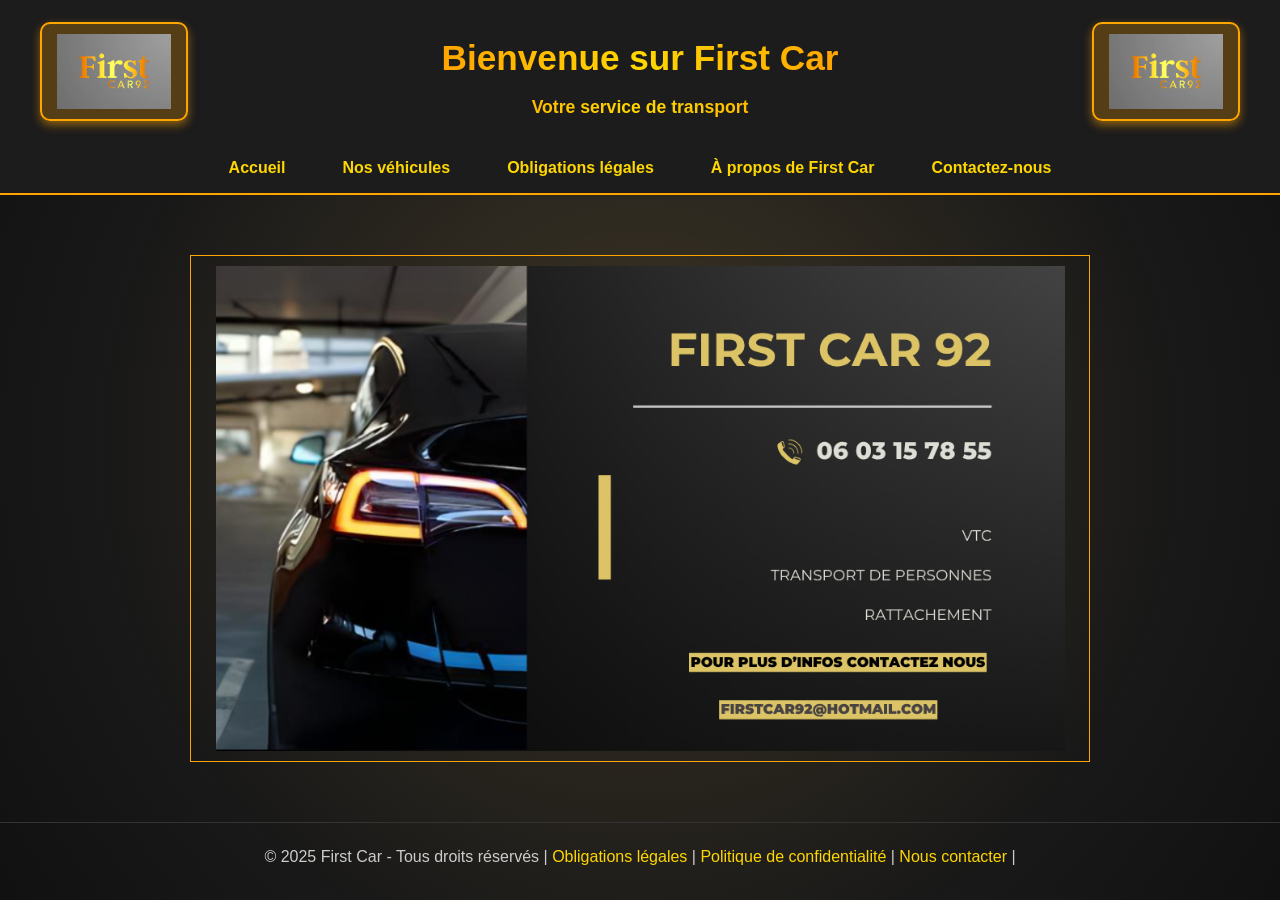
<file: index.html>
<!DOCTYPE html>
<html lang="fr">
  <head>
    <meta charset="UTF-8" />
    <meta name="viewport" content="width=device-width, initial-scale=1" />
    <title>First Car</title>
    <link rel="stylesheet" href="accueil.css" />
  </head>

  <body>
    <header>
      <div class="logo-container">
        <a href="index.html"
          ><img
            src="logo_first_car.png"
            alt="Logo First Car"
            class="logo"
        /></a>

        <div class="titles">
          <h1>Bienvenue sur First Car</h1>
          <h2>Votre service de transport</h2>
        </div>

        <a href="index.html"
          ><img
            src="logo_first_car.png"
            alt="Logo First Car"
            class="logo"
        /></a>
      </div>

      <nav>
        <ul>
          <li><a href="index.html">Accueil</a></li>
          <li>
            <a href="nos_vehicules.html">Nos véhicules</a>
          </li>
          <li>
            <a href="obligations_legales.html"
              >Obligations légales</a
            >
          </li>
          <li><a href="a_propos.html">À propos de First Car</a></li>
          <li><a href="contact.html">Contactez-nous</a></li>
        </ul>
      </nav>
    </header>

    <div class="background-image"></div>

    <footer>
      &copy; 2025 First Car - Tous droits réservés |
      <a
        href="obligations_legales.html"
        style="color: #ffd700; text-decoration: none"
        >Obligations légales</a
      >
      |
      <a
        href="confidentialite.html"
        style="color: #ffd700; text-decoration: none"
        >Politique de confidentialité</a
      >
      |
      <a
        href="contact.html"
        style="color: #ffd700; text-decoration: none"
        >Nous contacter</a
      >
      |
    </footer>
  </body>
</html>
</file>
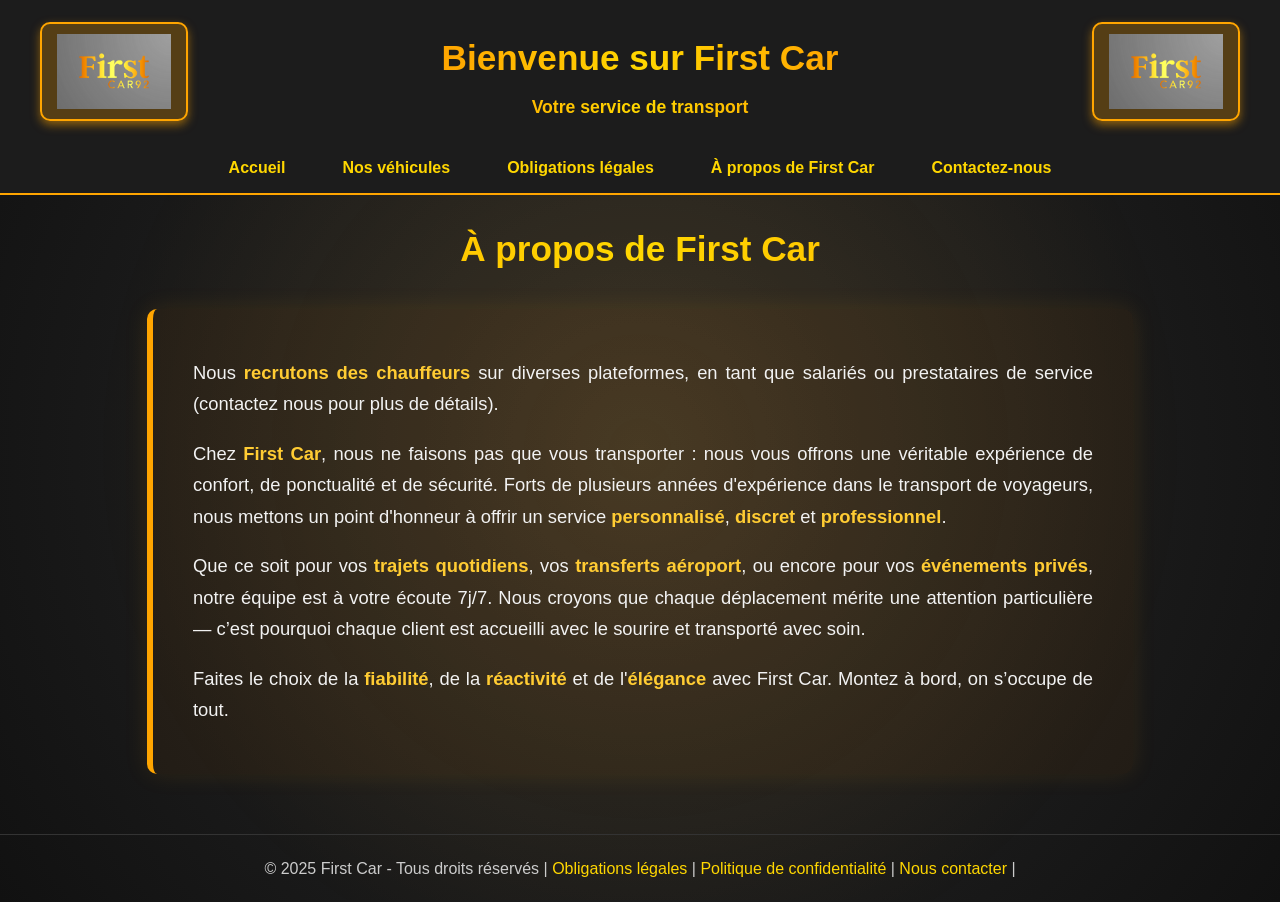
<file: a_propos.html>
<!DOCTYPE html>
<html lang="fr">
  <head>
    <meta charset="UTF-8" />
    <meta name="viewport" content="width=device-width, initial-scale=1" />
    <title>First Car - À propos</title>
    <link rel="stylesheet" href="a_propos.css" />
  </head>
  <body>
    <header>
      <div class="logo-container">
        <a href="index.html"
          ><img
            src="logo_first_car.png"
            alt="Logo First Car"
            class="logo"
        /></a>

        <div class="titles">
          <h1>Bienvenue sur First Car</h1>
          <h2>Votre service de transport</h2>
        </div>

        <a href="index.html"
          ><img
            src="logo_first_car.png"
            alt="Logo First Car"
            class="logo"
        /></a>
      </div>

      <nav>
        <ul>
          <li><a href="index.html">Accueil</a></li>
          <li>
            <a href="nos_vehicules.html">Nos véhicules</a>
          </li>
          <li>
            <a href="obligations_legales.html"
              >Obligations légales</a
            >
          </li>
          <li><a href="a_propos.html">À propos de First Car</a></li>
          <li><a href="contact.html">Contactez-nous</a></li>
        </ul>
      </nav>
    </header>

    <main>
      <h1>À propos de First Car</h1>

      <div class="apropos-text">
        <p>
          Nous <strong>recrutons des chauffeurs</strong> sur diverses
          plateformes, en tant que salariés ou prestataires de service
          (contactez nous pour plus de détails).
        </p>
        <p>
          Chez <strong>First Car</strong>, nous ne faisons pas que vous
          transporter : nous vous offrons une véritable expérience de confort,
          de ponctualité et de sécurité. Forts de plusieurs années d'expérience
          dans le transport de voyageurs, nous mettons un point d'honneur à
          offrir un service <strong>personnalisé</strong>,
          <strong>discret</strong> et <strong>professionnel</strong>.
        </p>
        <p>
          Que ce soit pour vos <strong>trajets quotidiens</strong>, vos
          <strong>transferts aéroport</strong>, ou encore pour vos
          <strong>événements privés</strong>, notre équipe est à votre écoute
          7j/7. Nous croyons que chaque déplacement mérite une attention
          particulière — c’est pourquoi chaque client est accueilli avec le
          sourire et transporté avec soin.
        </p>
        <p>
          Faites le choix de la <strong>fiabilité</strong>, de la
          <strong>réactivité</strong> et de l'<strong>élégance</strong> avec
          First Car. Montez à bord, on s’occupe de tout.
        </p>
      </div>
    </main>

    <footer>
      &copy; 2025 First Car - Tous droits réservés |
      <a
        href="obligations_legales.html"
        style="color: #ffd700; text-decoration: none"
        >Obligations légales</a
      >
      |
      <a
        href="confidentialite.html"
        style="color: #ffd700; text-decoration: none"
        >Politique de confidentialité</a
      >
      |
      <a
        href="contact.html"
        style="color: #ffd700; text-decoration: none"
        >Nous contacter</a
      >
      |
    </footer>
  </body>
</html>
</file>
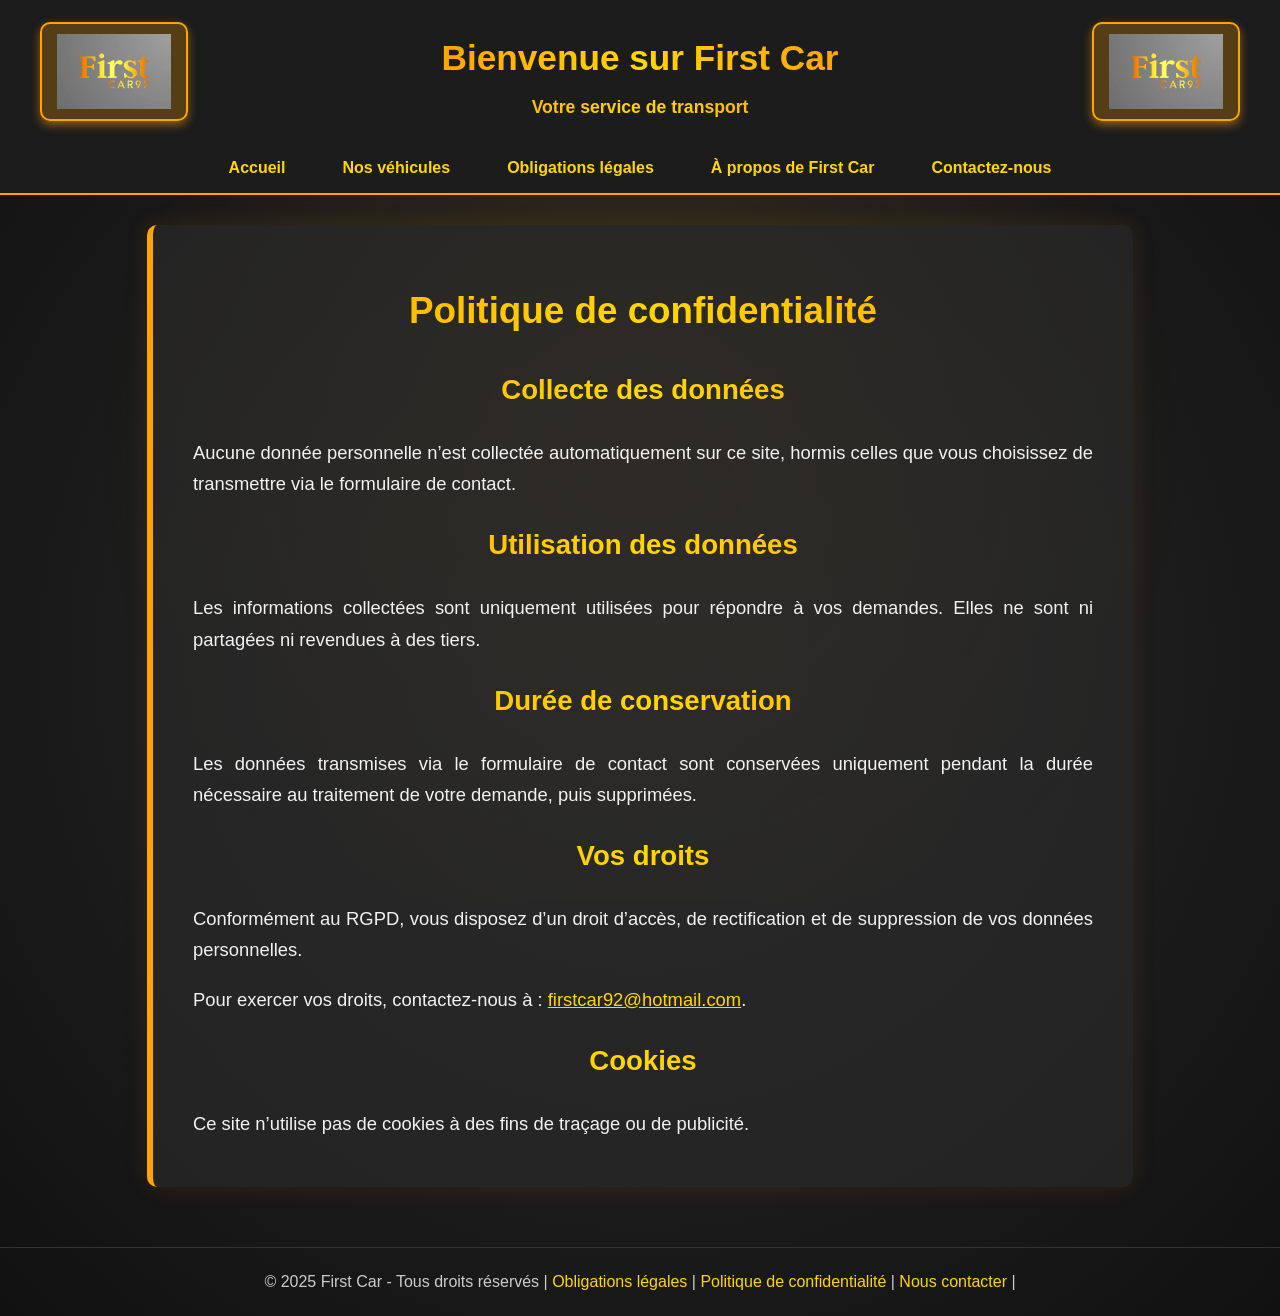
<file: confidentialite.html>
<!DOCTYPE html>
<html lang="fr">
  <head>
    <meta charset="UTF-8" />
    <title>First Car - Politique de confidentialité</title>
    <link rel="stylesheet" href="confidentialite.css" />
  </head>
  <body>
   <header>
      <div class="logo-container">
        <a href="index.html"
          ><img
            src="logo_first_car.png"
            alt="Logo First Car"
            class="logo"
        /></a>

        <div class="titles">
          <h1>Bienvenue sur First Car</h1>
          <h2>Votre service de transport</h2>
        </div>

        <a href="index.html"
          ><img
            src="logo_first_car.png"
            alt="Logo First Car"
            class="logo"
        /></a>
      </div>

      <nav>
        <ul>
          <li><a href="index.html">Accueil</a></li>
          <li>
            <a href="nos_vehicules.html">Nos véhicules</a>
          </li>
          <li>
            <a href="obligations_legales.html"
              >Obligations légales</a
            >
          </li>
          <li><a href="a_propos.html">À propos de First Car</a></li>
          <li><a href="contact.html">Contactez-nous</a></li>
        </ul>
      </nav>
    </header>

    <main>
      <div class="content-text">
        <h1>Politique de confidentialité</h1>

        <section>
          <h2>Collecte des données</h2>
          <p>
            Aucune donnée personnelle n’est collectée automatiquement sur ce
            site, hormis celles que vous choisissez de transmettre via le
            formulaire de contact.
          </p>
        </section>

        <section>
          <h2>Utilisation des données</h2>
          <p>
            Les informations collectées sont uniquement utilisées pour répondre
            à vos demandes. Elles ne sont ni partagées ni revendues à des tiers.
          </p>
        </section>

        <section>
          <h2>Durée de conservation</h2>
          <p>
            Les données transmises via le formulaire de contact sont conservées
            uniquement pendant la durée nécessaire au traitement de votre
            demande, puis supprimées.
          </p>
        </section>

        <section>
          <h2>Vos droits</h2>
          <p>
            Conformément au RGPD, vous disposez d’un droit d’accès, de
            rectification et de suppression de vos données personnelles.
          </p>
          <p>
            Pour exercer vos droits, contactez-nous à :
            <a href="mailto:firstcar92@hotmail.com">firstcar92@hotmail.com</a>.
          </p>
        </section>

        <section>
          <h2>Cookies</h2>
          <p>
            Ce site n’utilise pas de cookies à des fins de traçage ou de
            publicité.
          </p>
        </section>
      </div>
    </main>

   <footer>
      &copy; 2025 First Car - Tous droits réservés |
      <a
        href="obligations_legales.html"
        style="color: #ffd700; text-decoration: none"
        >Obligations légales</a
      >
      |
      <a
        href="confidentialite.html"
        style="color: #ffd700; text-decoration: none"
        >Politique de confidentialité</a
      >
      |
      <a
        href="contact.html"
        style="color: #ffd700; text-decoration: none"
        >Nous contacter</a
      >
      |
    </footer>
  </body>
</html>
</file>
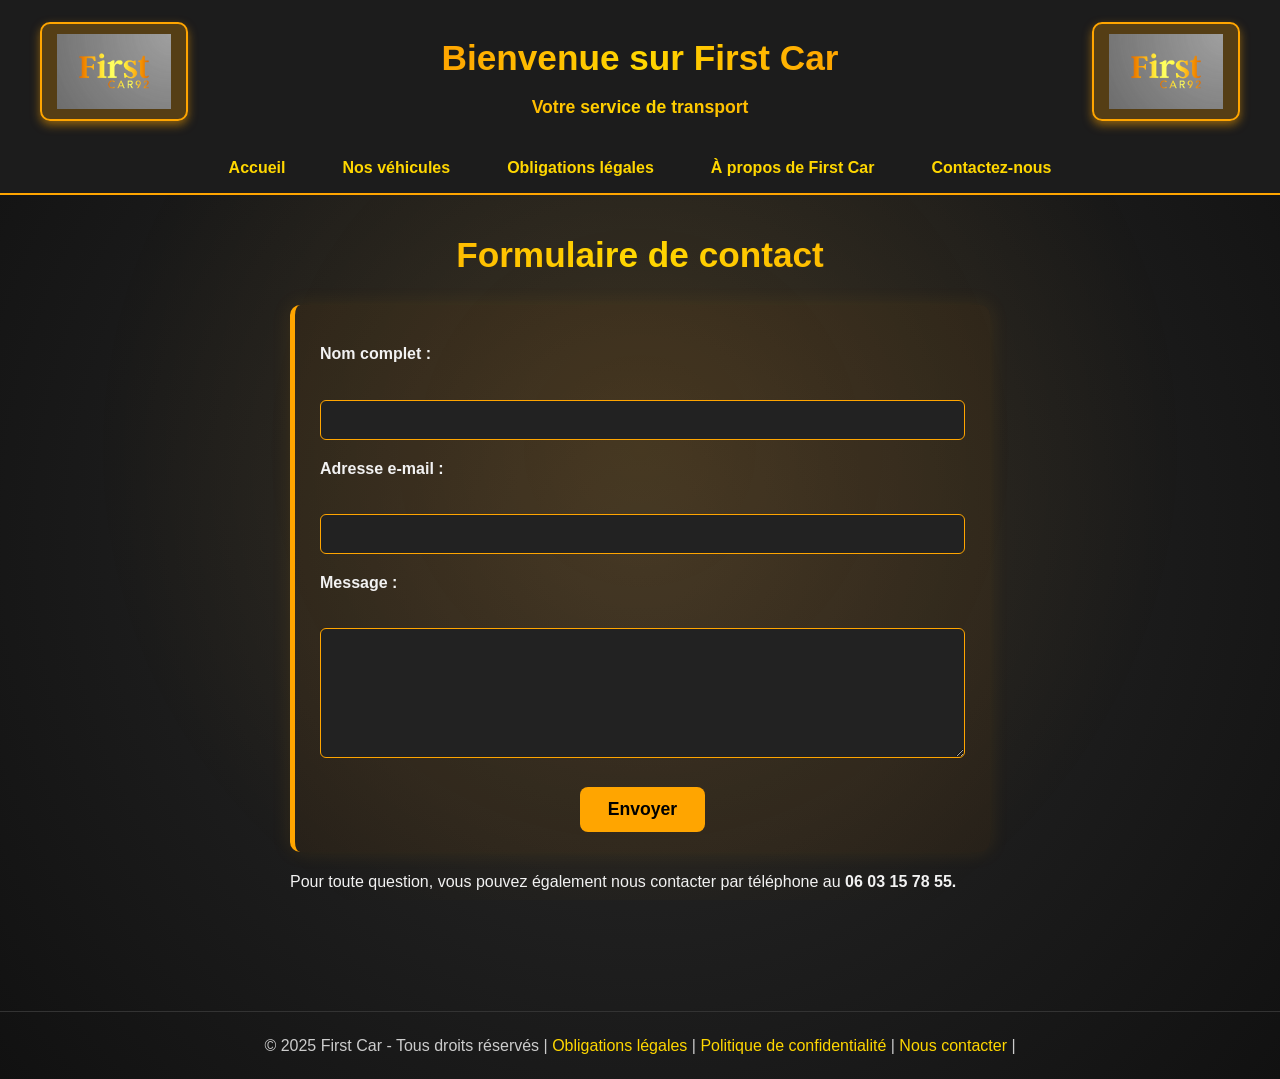
<file: contact.html>
<!DOCTYPE html>
<html lang="fr">
  <head>
    <meta charset="UTF-8" />
    <meta name="viewport" content="width=device-width, initial-scale=1" />
    <title>First Car - Contactez-nous</title>
    <link rel="stylesheet" href="contact.css" />
  </head>
  <body>
   <header>
      <div class="logo-container">
        <a href="index.html"
          ><img
            src="logo_first_car.png"
            alt="Logo First Car"
            class="logo"
        /></a>

        <div class="titles">
          <h1>Bienvenue sur First Car</h1>
          <h2>Votre service de transport</h2>
        </div>

        <a href="index.html"
          ><img
            src="logo_first_car.png"
            alt="Logo First Car"
            class="logo"
        /></a>
      </div>

      <nav>
        <ul>
          <li><a href="index.html">Accueil</a></li>
          <li>
            <a href="nos_vehicules.html">Nos véhicules</a>
          </li>
          <li>
            <a href="obligations_legales.html"
              >Obligations légales</a
            >
          </li>
          <li><a href="a_propos.html">À propos de First Car</a></li>
          <li><a href="contact.html">Contactez-nous</a></li>
        </ul>
      </nav>
    </header>
    <main>
      <h1 class="form-title">Formulaire de contact</h1>
      <form
        action="https://formsubmit.co/firstcar92@hotmail.com"
        method="POST"
        id="contact-form"
        target="hidden_iframe"
      >
        <input type="hidden" name="_captcha" value="false" />

        <label for="name">Nom complet :</label><br />
        <input type="text" id="name" name="name" required /><br />

        <label for="email">Adresse e-mail :</label><br />
        <input type="email" id="email" name="email" required /><br />

        <label for="message">Message :</label><br />
        <textarea id="message" name="message" rows="6" required></textarea
        ><br />

        <button type="submit">Envoyer</button>
      </form>

      <iframe
        name="hidden_iframe"
        id="hidden_iframe"
        style="display: none"
      ></iframe>

      <div id="confirmation-message" class="hidden">
        <p>
          Merci pour votre message ! Nous vous répondrons dans les plus brefs
          délais.
        </p>
      </div>

      <p>
        Pour toute question, vous pouvez également nous contacter par téléphone
        au <strong>06 03 15 78 55.</strong>
      </p>
    </main>

   <footer>
      &copy; 2025 First Car - Tous droits réservés |
      <a
        href="obligations_legales.html"
        style="color: #ffd700; text-decoration: none"
        >Obligations légales</a
      >
      |
      <a
        href="confidentialite.html"
        style="color: #ffd700; text-decoration: none"
        >Politique de confidentialité</a
      >
      |
      <a
        href="contact.html"
        style="color: #ffd700; text-decoration: none"
        >Nous contacter</a
      >
      |
    </footer>

    <script>
      const iframe = document.getElementById("hidden_iframe");
      const confirmation = document.getElementById("confirmation-message");
      const form = document.getElementById("contact-form");

      confirmation.classList.add("hidden");

      iframe.onload = function () {
        confirmation.classList.remove("hidden");
        form.reset();
      };
    </script>
  </body>
</html>
</file>
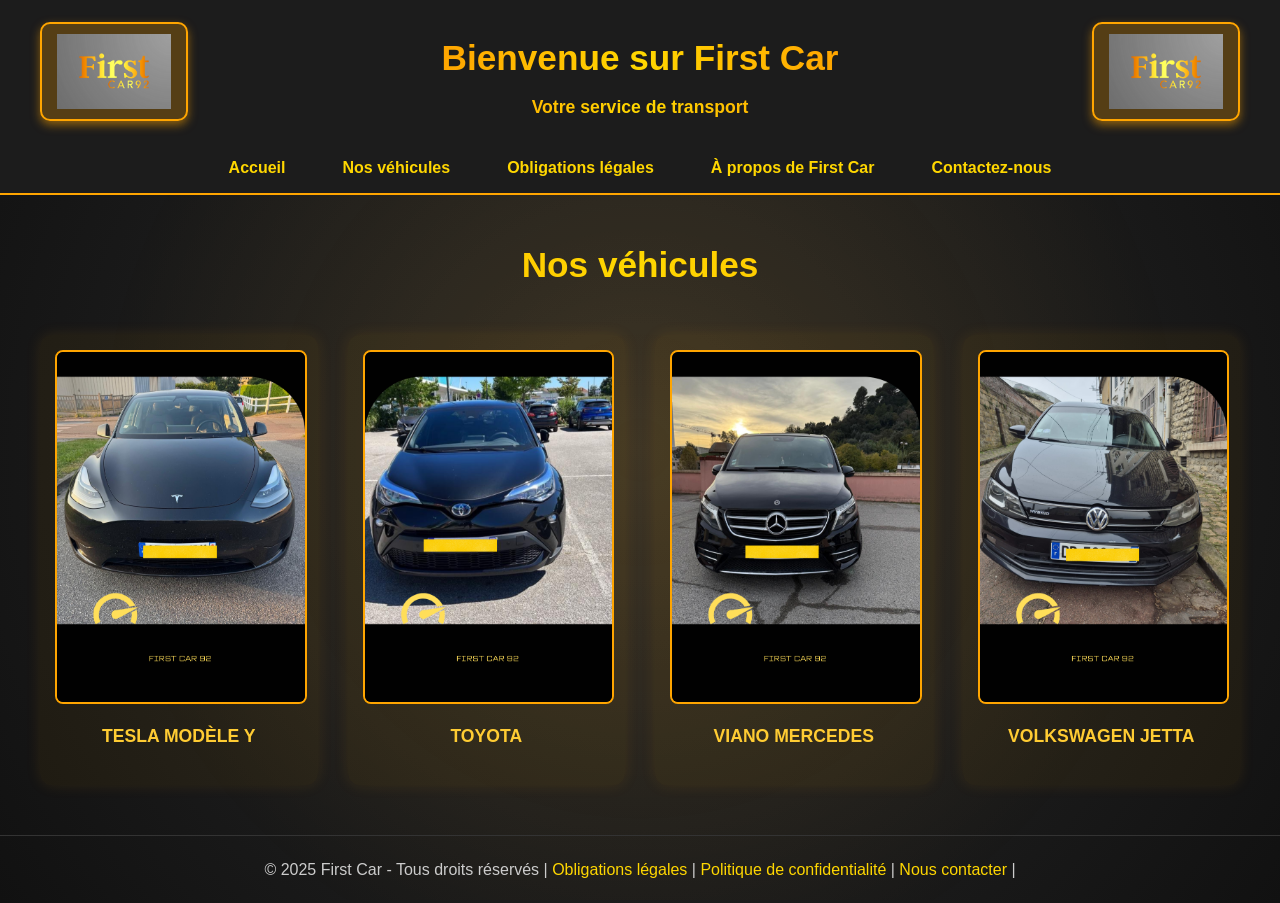
<file: nos_vehicules.html>
<!DOCTYPE html>
<html lang="fr">
  <head>
    <meta charset="UTF-8" />
    <meta name="viewport" content="width=device-width, initial-scale=1.0" />
    <title>First Car - Nos véhicules</title>
    <link rel="stylesheet" href="nos_vehicules.css" />
  </head>
  <body>
    <header>
      <div class="logo-container">
        <a href="index.html"
          ><img
            src="logo_first_car.png"
            alt="Logo First Car"
            class="logo"
        /></a>

        <div class="titles">
          <h1>Bienvenue sur First Car</h1>
          <h2>Votre service de transport</h2>
        </div>

        <a href="index.html"
          ><img
            src="logo_first_car.png"
            alt="Logo First Car"
            class="logo"
        /></a>
      </div>

      <nav>
        <ul>
          <li><a href="index.html">Accueil</a></li>
          <li>
            <a href="nos_vehicules.html">Nos véhicules</a>
          </li>
          <li>
            <a href="obligations_legales.html"
              >Obligations légales</a
            >
          </li>
          <li><a href="a_propos.html">À propos de First Car</a></li>
          <li><a href="contact.html">Contactez-nous</a></li>
        </ul>
      </nav>
    </header>

    <main>
      <h1>Nos véhicules</h1>

      <section class="vehicule-gallery">
        <div class="vehicule-item">
          <img src="tesla_modele_y.png" alt="Véhicule 1" />
          <p>TESLA MODÈLE Y</p>
        </div>
        <div class="vehicule-item">
          <img src="toyota (2).png" alt="Véhicule 3" />
          <p>TOYOTA</p>
        </div>
        <div class="vehicule-item">
          <img src="viano_mercedes.png" alt="Véhicule 4" />
          <p>VIANO MERCEDES</p>
        </div>
        <div class="vehicule-item">
          <img src="vv_jetta.png" alt="Véhicule 4" />
          <p>VOLKSWAGEN JETTA</p>
        </div>
      </section>
    </main>

    <footer>
      &copy; 2025 First Car - Tous droits réservés |
      <a
        href="obligations_legales.html"
        style="color: #ffd700; text-decoration: none"
        >Obligations légales</a
      >
      |
      <a
        href="confidentialite.html"
        style="color: #ffd700; text-decoration: none"
        >Politique de confidentialité</a
      >
      |
      <a
        href="contact.html"
        style="color: #ffd700; text-decoration: none"
        >Nous contacter</a
      >
      |
    </footer>
  </body>
</html>
</file>
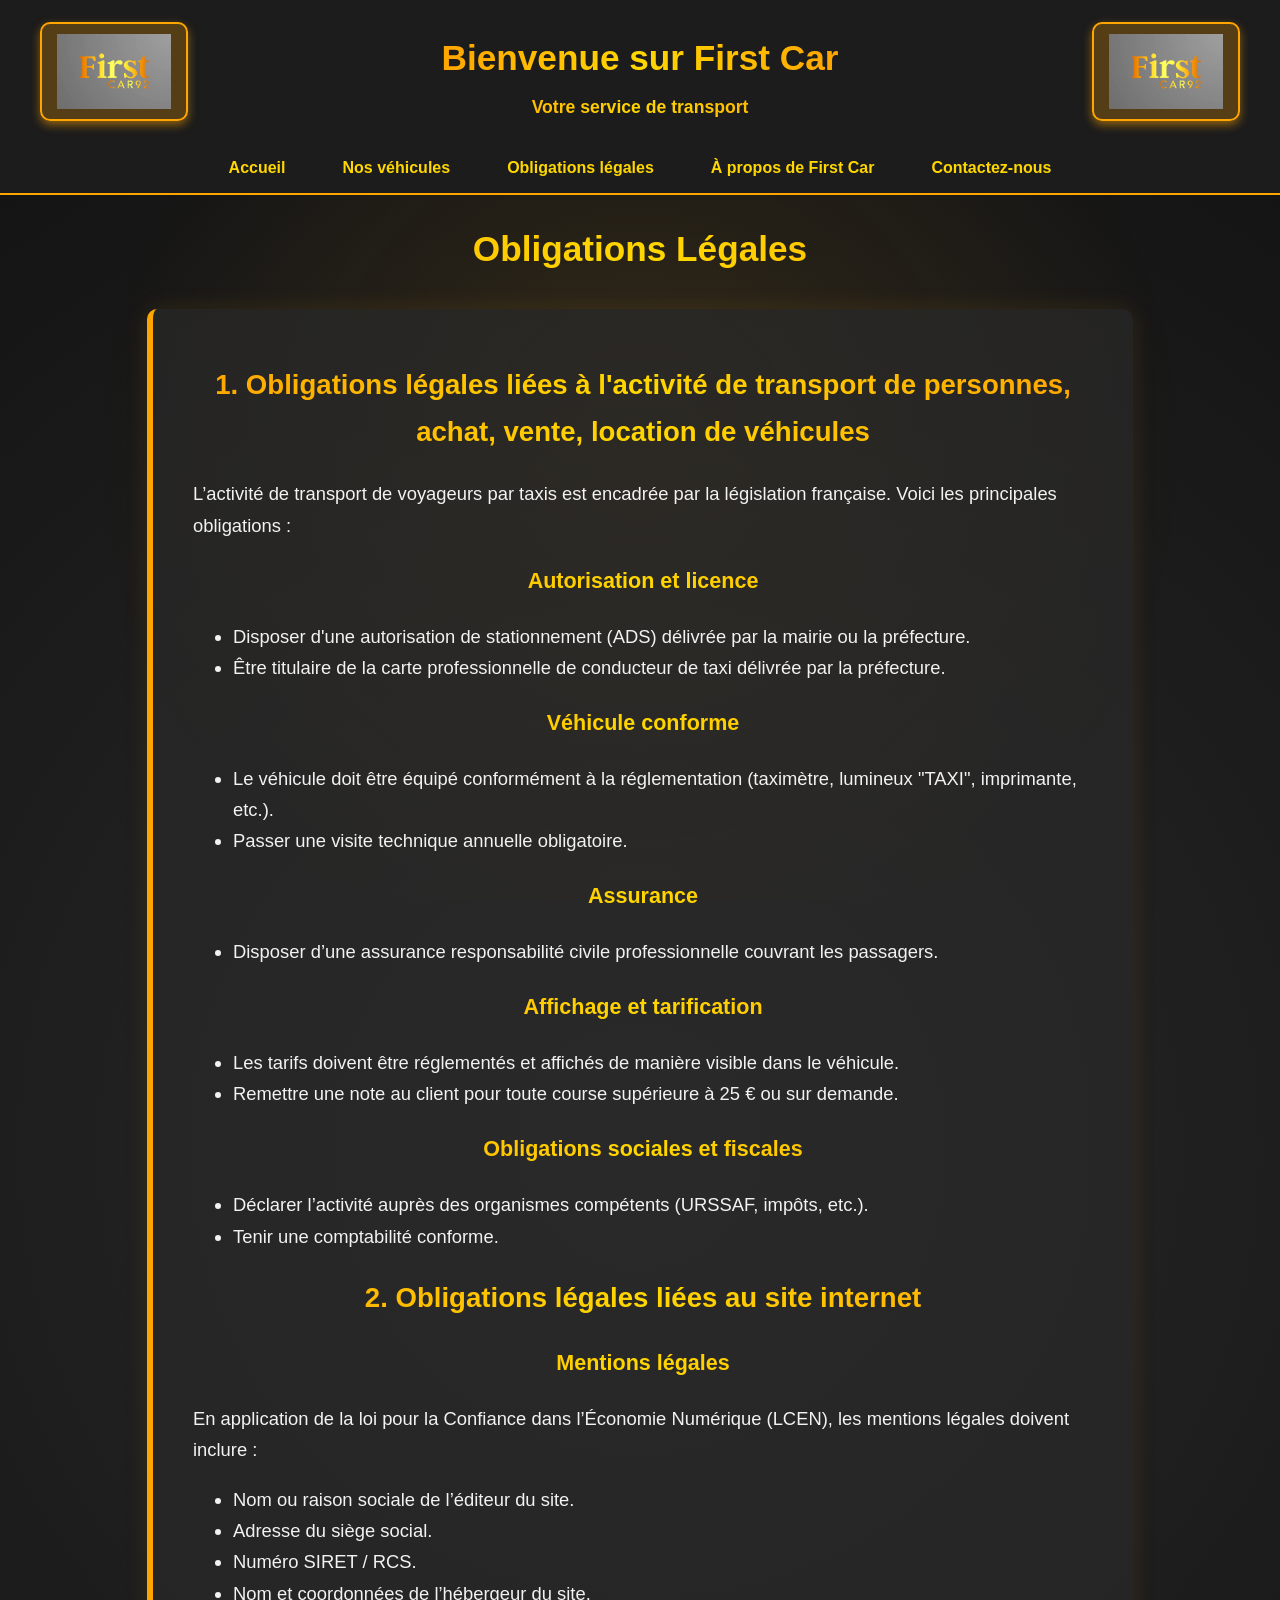
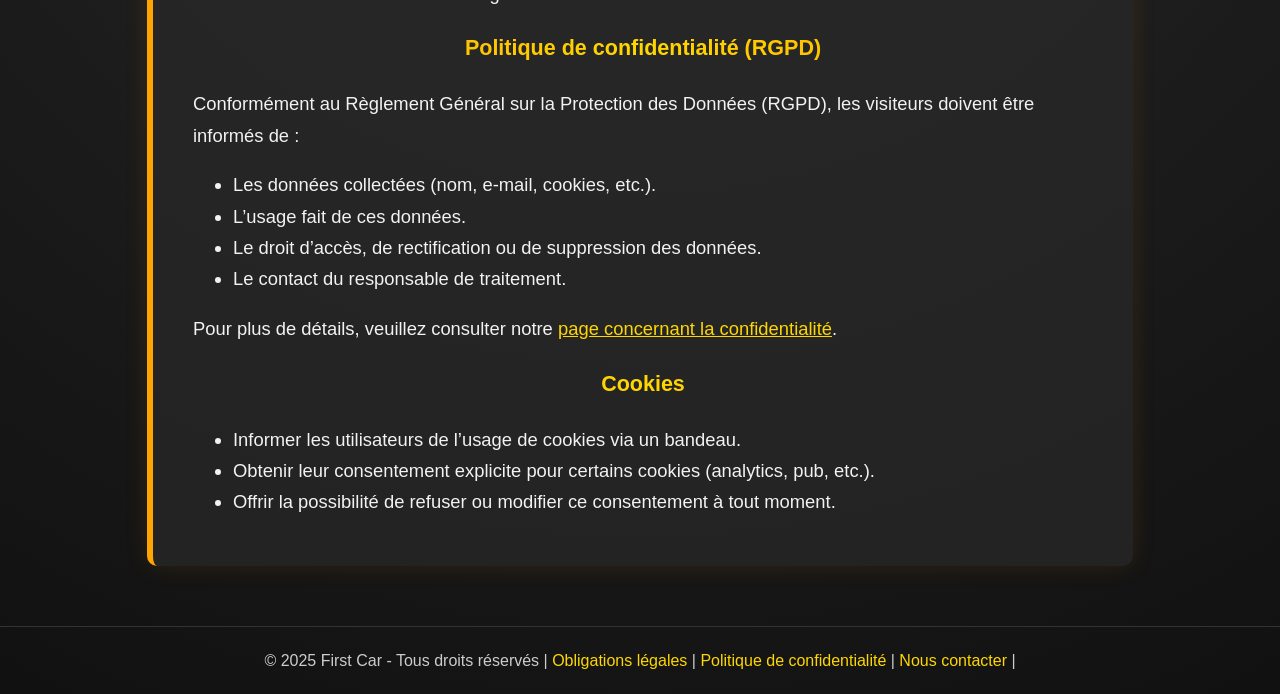
<file: obligations_legales.html>
<!DOCTYPE html>
<html lang="fr">
  <head>
    <meta charset="UTF-8" />
    <title>First Car - Obligations Légales</title>
    <link rel="stylesheet" href="obligations_legales.css" />
  </head>

  <body>
    <header>
      <div class="logo-container">
        <a href="index.html"
          ><img
            src="logo_first_car.png"
            alt="Logo First Car"
            class="logo"
        /></a>

        <div class="titles">
          <h1>Bienvenue sur First Car</h1>
          <h2>Votre service de transport</h2>
        </div>

        <a href="index.html"
          ><img
            src="logo_first_car.png"
            alt="Logo First Car"
            class="logo"
        /></a>
      </div>

      <nav>
        <ul>
          <li><a href="index.html">Accueil</a></li>
          <li>
            <a href="nos_vehicules.html">Nos véhicules</a>
          </li>
          <li>
            <a href="obligations_legales.html"
              >Obligations légales</a
            >
          </li>
          <li><a href="a_propos.html">À propos de First Car</a></li>
          <li><a href="contact.html">Contactez-nous</a></li>
        </ul>
      </nav>
    </header>

    <main>
      <h1 class="gradient-title">Obligations Légales</h1>

      <div class="content-text">
        <h2>
          1. Obligations légales liées à l'activité de transport de personnes,
          achat, vente, location de véhicules
        </h2>
        <p>
          L’activité de transport de voyageurs par taxis est encadrée par la
          législation française. Voici les principales obligations :
        </p>

        <h3>Autorisation et licence</h3>
        <ul>
          <li>
            Disposer d'une autorisation de stationnement (ADS) délivrée par la
            mairie ou la préfecture.
          </li>
          <li>
            Être titulaire de la carte professionnelle de conducteur de taxi
            délivrée par la préfecture.
          </li>
        </ul>

        <h3>Véhicule conforme</h3>
        <ul>
          <li>
            Le véhicule doit être équipé conformément à la réglementation
            (taximètre, lumineux "TAXI", imprimante, etc.).
          </li>
          <li>Passer une visite technique annuelle obligatoire.</li>
        </ul>

        <h3>Assurance</h3>
        <ul>
          <li>
            Disposer d’une assurance responsabilité civile professionnelle
            couvrant les passagers.
          </li>
        </ul>

        <h3>Affichage et tarification</h3>
        <ul>
          <li>
            Les tarifs doivent être réglementés et affichés de manière visible
            dans le véhicule.
          </li>
          <li>
            Remettre une note au client pour toute course supérieure à 25 € ou
            sur demande.
          </li>
        </ul>

        <h3>Obligations sociales et fiscales</h3>
        <ul>
          <li>
            Déclarer l’activité auprès des organismes compétents (URSSAF,
            impôts, etc.).
          </li>
          <li>Tenir une comptabilité conforme.</li>
        </ul>

        <h2>2. Obligations légales liées au site internet</h2>

        <h3>Mentions légales</h3>
        <p>
          En application de la loi pour la Confiance dans l’Économie Numérique
          (LCEN), les mentions légales doivent inclure :
        </p>
        <ul>
          <li>Nom ou raison sociale de l’éditeur du site.</li>
          <li>Adresse du siège social.</li>
          <li>Numéro SIRET / RCS.</li>
          <li>Nom et coordonnées de l’hébergeur du site.</li>
        </ul>

        <h3>Politique de confidentialité (RGPD)</h3>
        <p>
          Conformément au Règlement Général sur la Protection des Données
          (RGPD), les visiteurs doivent être informés de :
        </p>
        <ul>
          <li>Les données collectées (nom, e-mail, cookies, etc.).</li>
          <li>L’usage fait de ces données.</li>
          <li>
            Le droit d’accès, de rectification ou de suppression des données.
          </li>
          <li>Le contact du responsable de traitement.</li>
        </ul>
        <p>
          Pour plus de détails, veuillez consulter notre
          <a href="confidentialite.html"
            >page concernant la confidentialité</a
          >.
        </p>

        <h3>Cookies</h3>
        <ul>
          <li>
            Informer les utilisateurs de l’usage de cookies via un bandeau.
          </li>
          <li>
            Obtenir leur consentement explicite pour certains cookies
            (analytics, pub, etc.).
          </li>
          <li>
            Offrir la possibilité de refuser ou modifier ce consentement à tout
            moment.
          </li>
        </ul>
      </div>
    </main>

   <footer>
      &copy; 2025 First Car - Tous droits réservés |
      <a
        href="obligations_legales.html"
        style="color: #ffd700; text-decoration: none"
        >Obligations légales</a
      >
      |
      <a
        href="confidentialite.html"
        style="color: #ffd700; text-decoration: none"
        >Politique de confidentialité</a
      >
      |
      <a
        href="contact.html"
        style="color: #ffd700; text-decoration: none"
        >Nous contacter</a
      >
      |
    </footer>
  </body>
</html>
</file>
<file: accueil.css>
/* === Général === */
body {
    margin: 0;
    font-family: 'Segoe UI', Arial, sans-serif;
    background: radial-gradient(circle at center, #2a2a2a, #111);
    color: #f2f2f2;
    line-height: 1.7;
    padding: 0;
    animation: fadeIn 1s ease-out;
}

html {
    font-size: 100%;
}

.background-image {
    width: 95vw;
    max-width: 900px;
    aspect-ratio: 16 / 9;
    margin: 60px auto;
    background-image: url('accueil.png');
    background-repeat: no-repeat;
    background-position: center center;
    background-size: contain;
    border: 1px solid orange;
    box-sizing: border-box;
    padding: 10px;
    background-clip: content-box;
    background-origin: content-box;
    animation: slideInFromBottom 1s ease-out;
}

header {
    background-color: #1c1c1c;
    padding: 12px 0;
    border-bottom: 2px solid orange;
    position: relative;
    z-index: 10;
    animation: slideInFromTop 0.8s ease-out;
}

.logo-container {
    display: flex;
    justify-content: space-between;
    align-items: center;
    padding: 10px 40px;
    gap: 20px;
}

.logo {
    height: 75px;
    padding: 10px 15px;
    background-color: rgba(255, 165, 0, 0.25);
    border: 2px solid orange;
    border-radius: 10px;
    box-shadow: 0 4px 10px rgba(255, 165, 0, 0.5);
    transition: transform 0.3s, box-shadow 0.3s;
    animation: logoPulse 2s ease-in-out 1;
}

.logo:hover {
    transform: scale(1.1);
    box-shadow: 0 6px 16px rgba(255, 165, 0, 0.8);
}

header h1, header h2 {
    flex-grow: 1;
    margin: 0;
    text-align: center;
}

header h1 {
    font-size: 2.2em;
    background: linear-gradient(to right, orange, gold, orange);
    -webkit-background-clip: text;
    background-clip: text;
    -webkit-text-fill-color: transparent;
    font-weight: bold;
}

header h2 {
    margin-top: 5px;
    font-size: 1.1em;
    background: linear-gradient(to right, orange, gold, orange);
    -webkit-background-clip: text;
    background-clip: text;
    -webkit-text-fill-color: transparent;
    font-weight: 600;
}

/* === Navigation === */
nav ul {
    list-style: none;
    display: flex;
    justify-content: center;
    gap: 25px;
    padding: 0;
    margin: 15px 0 0;
    flex-wrap: wrap;
}

nav a {
    text-decoration: none;
    color: #ffd700;
    font-weight: bold;
    padding: 10px 16px;
    border-radius: 5px;
    transition: all 0.3s ease;
    position: relative;
    overflow: hidden;
}

nav a::after {
    content: '';
    position: absolute;
    bottom: 0;
    left: 0;
    width: 0;
    height: 2px;
    background: orange;
    transition: width 0.3s ease;
}

nav a:hover::after {
    width: 100%;
}

nav a:hover {
    background-color: rgba(255, 165, 0, 0.2);
}

nav ul li {
    animation: fadeIn 1s ease-out forwards;
    opacity: 0;
}

nav ul li:nth-child(1) { animation-delay: 0.2s; }
nav ul li:nth-child(2) { animation-delay: 0.4s; }
nav ul li:nth-child(3) { animation-delay: 0.6s; }
nav ul li:nth-child(4) { animation-delay: 0.8s; }
nav ul li:nth-child(5) { animation-delay: 1s; }

footer {
    padding: 20px;
    text-align: center;
    color: #ccc;
    border-top: 1px solid #333;
    margin-top: 50px;
    animation: fadeIn 1.5s ease-out;
}

/* === Animations === */
@keyframes fadeIn {
    from { opacity: 0; }
    to { opacity: 1; }
}

@keyframes slideInFromTop {
    from { 
        transform: translateY(-50px);
        opacity: 0;
    }
    to { 
        transform: translateY(0);
        opacity: 1;
    }
}

@keyframes slideInFromBottom {
    from { 
        transform: translateY(50px);
        opacity: 0;
    }
    to { 
        transform: translateY(0);
        opacity: 1;
    }
}

@keyframes logoPulse {
    0% { transform: scale(1); }
    50% { transform: scale(1.1); }
    100% { transform: scale(1); }
}

body::after {
    content: '';
    position: fixed;
    top: 0;
    left: 0;
    width: 100%;
    height: 100%;
    background: radial-gradient(circle at 50% 50%, rgba(255,165,0,0.1) 0%, transparent 70%);
    z-index: -1;
    opacity: 0;
    animation: fadeIn 2s ease-out 1s forwards;
}

/* === Media Queries === */
@media (max-width: 768px) {
    html {
        font-size: 90%;
    }

    .logo-container {
        flex-direction: column;
        padding: 10px 20px;
    }

    .logo {
        margin: 10px 0;
    }

    header h1 {
        font-size: 1.8em;
    }

    header h2 {
        font-size: 1em;
    }

    nav ul {
        gap: 10px;
    }

    nav a {
        padding: 8px 12px;
        font-size: 0.9em;
    }

    .background-image {
        width: 90vw;
        margin: 30px auto;
    }
}

@media (max-width: 480px) {
    html {
        font-size: 85%;
    }

    body {
        line-height: 1.5;
    }

    .logo {
        height: 60px;
        padding: 8px 12px;
    }

    header h1 {
        font-size: 1.5em;
        line-height: 1.2;
    }

    nav ul {
        flex-direction: column;
        align-items: center;
    }

    .background-image {
        margin: 20px auto;
        padding: 5px;
    }

    h1, h2, h3 {
        line-height: 1.2;
    }
}
</file>
<file: a_propos.css>
/* === Général === */
body {
    margin: 0;
    font-family: 'Segoe UI', Arial, sans-serif;
    background: radial-gradient(circle at center, #2a2a2a, #111);
    color: #f2f2f2;
    line-height: 1.7;
    padding: 0;
    animation: fadeIn 1s ease-out;
}

html {
    font-size: 100%;
}

/* === En-tête === */
header {
    background-color: #1c1c1c;
    padding: 12px 0;
    border-bottom: 2px solid orange;
    position: relative;
    z-index: 10;
    animation: slideInFromTop 0.8s ease-out;
}

.logo-container {
    display: flex;
    justify-content: space-between;
    align-items: center;
    padding: 10px 40px;
    gap: 20px;
}

.logo {
    height: 75px;
    padding: 10px 15px;
    background-color: rgba(255, 165, 0, 0.25);
    border: 2px solid orange;
    border-radius: 10px;
    box-shadow: 0 4px 10px rgba(255, 165, 0, 0.5);
    transition: transform 0.3s, box-shadow 0.3s;
    animation: logoPulse 2s ease-in-out 1;
}

.logo:hover {
    transform: scale(1.1);
    box-shadow: 0 6px 16px rgba(255, 165, 0, 0.8);
}

header h1, header h2 {
    flex-grow: 1;
    margin: 0;
    text-align: center;
}

header h1 {
    font-size: 2.2em;
    background: linear-gradient(to right, orange, gold, orange);
    -webkit-background-clip: text;
    background-clip: text;
    -webkit-text-fill-color: transparent;
    font-weight: bold;
}

header h2 {
    margin-top: 5px;
    font-size: 1.1em;
    background: linear-gradient(to right, orange, gold, orange);
    -webkit-background-clip: text;
    background-clip: text;
    -webkit-text-fill-color: transparent;
    font-weight: 600;
}

/* === Navigation === */
nav ul {
    list-style: none;
    display: flex;
    justify-content: center;
    gap: 25px;
    padding: 0;
    margin: 15px 0 0;
    flex-wrap: wrap;
}

nav a {
    text-decoration: none;
    color: #ffd700;
    font-weight: bold;
    padding: 10px 16px;
    border-radius: 5px;
    transition: all 0.3s ease;
    position: relative;
    overflow: hidden;
}

nav a::after {
    content: '';
    position: absolute;
    bottom: 0;
    left: 0;
    width: 0;
    height: 2px;
    background: orange;
    transition: width 0.3s ease;
}

nav a:hover::after {
    width: 100%;
}

nav a:hover {
    background-color: rgba(255, 165, 0, 0.2);
}

nav ul li {
    animation: fadeIn 1s ease-out forwards;
    opacity: 0;
}

nav ul li:nth-child(1) { animation-delay: 0.2s; }
nav ul li:nth-child(2) { animation-delay: 0.4s; }
nav ul li:nth-child(3) { animation-delay: 0.6s; }
nav ul li:nth-child(4) { animation-delay: 0.8s; }
nav ul li:nth-child(5) { animation-delay: 1s; }

/* === Titre principal de la page === */
h1 {
    font-weight: bold;
    background: linear-gradient(to right, orange, gold, orange);
    background-repeat: no-repeat;
    -webkit-background-clip: text;
    -webkit-text-fill-color: transparent;
    background-clip: text;
    color: transparent;
    text-align: center;
    font-size: 2.2em;
    margin-bottom: 20px;
    animation: fadeIn 1s ease-out;
}

/* === Bloc de texte À propos === */
.apropos-text {
    max-width: 900px;
    width: 90%;
    margin: 30px auto 60px;
    font-size: 1.15em;
    background: rgba(255, 140, 0, 0.05);
    padding: 30px 40px;
    border-left: 6px solid orange;
    border-radius: 10px;
    box-shadow: 0 0 25px rgba(255, 165, 0, 0.1);
    text-align: justify;
    animation: slideInFromBottom 1s ease-out;
}

.apropos-text strong {
    color: #ffcc33;
}

.apropos-text p {
    animation: fadeIn 1.5s ease-out;
    animation-fill-mode: both;
}

.apropos-text p:nth-child(1) { animation-delay: 0.3s; }
.apropos-text p:nth-child(2) { animation-delay: 0.6s; }
.apropos-text p:nth-child(3) { animation-delay: 0.9s; }
.apropos-text p:nth-child(4) { animation-delay: 1.2s; }

footer {
    padding: 20px;
    text-align: center;
    color: #ccc;
    border-top: 1px solid #333;
    margin-top: 50px;
    animation: fadeIn 1.5s ease-out;
}

/* === Animations === */
@keyframes fadeIn {
    from { opacity: 0; }
    to { opacity: 1; }
}

@keyframes slideInFromTop {
    from { 
        transform: translateY(-50px);
        opacity: 0;
    }
    to { 
        transform: translateY(0);
        opacity: 1;
    }
}

@keyframes slideInFromBottom {
    from { 
        transform: translateY(50px);
        opacity: 0;
    }
    to { 
        transform: translateY(0);
        opacity: 1;
    }
}

@keyframes logoPulse {
    0% { transform: scale(1); }
    50% { transform: scale(1.1); }
    100% { transform: scale(1); }
}

body::after {
    content: '';
    position: fixed;
    top: 0;
    left: 0;
    width: 100%;
    height: 100%;
    background: radial-gradient(circle at 50% 50%, rgba(255,165,0,0.1) 0%, transparent 70%);
    z-index: -1;
    opacity: 0;
    animation: fadeIn 2s ease-out 1s forwards;
}

/* === Media Queries === */
@media (max-width: 768px) {
    html {
        font-size: 90%;
    }

    .logo-container {
        flex-direction: column;
        padding: 10px 20px;
    }

    .logo {
        margin: 10px 0;
    }

    header h1 {
        font-size: 1.8em;
    }

    header h2 {
        font-size: 1em;
    }

    nav ul {
        gap: 10px;
    }

    nav a {
        padding: 8px 12px;
        font-size: 0.9em;
    }

    .apropos-text {
        padding: 20px;
        margin: 20px auto;
        font-size: 1em;
    }

    h1 {
        font-size: 1.8em;
        margin-bottom: 15px;
    }
}

@media (max-width: 480px) {
    html {
        font-size: 85%;
    }

    body {
        line-height: 1.5;
    }

    .logo {
        height: 60px;
        padding: 8px 12px;
    }

    header h1 {
        font-size: 1.5em;
        line-height: 1.2;
    }

    nav ul {
        flex-direction: column;
        align-items: center;
    }

    .apropos-text {
        padding: 15px;
        margin: 15px 10px;
    }

    h1, h2, h3 {
        line-height: 1.2;
    }
}
</file>
<file: confidentialite.css>
/* === Général === */
body {
    margin: 0;
    font-family: 'Segoe UI', Arial, sans-serif;
    background: radial-gradient(circle at center, #2a2a2a, #111);
    color: #f2f2f2;
    line-height: 1.7;
    padding: 0;
    animation: fadeIn 1s ease-out;
}

html {
    font-size: 100%;
}

.background-image {
    width: 95vw;
    max-width: 900px;
    aspect-ratio: 16 / 9;
    margin: 60px auto;
    background-image: url('accueil.png');
    background-repeat: no-repeat;
    background-position: center center;
    background-size: contain;
    border: 1px solid orange;
    box-sizing: border-box;
    padding: 10px;
    background-clip: content-box;
    background-origin: content-box;
    animation: slideInFromBottom 1s ease-out;
}

header {
    background-color: #1c1c1c;
    padding: 12px 0;
    border-bottom: 2px solid orange;
    position: relative;
    z-index: 10;
    animation: slideInFromTop 0.8s ease-out;
}

.logo-container {
    display: flex;
    justify-content: space-between;
    align-items: center;
    padding: 10px 40px;
    gap: 20px;
}

.logo {
    height: 75px;
    padding: 10px 15px;
    background-color: rgba(255, 165, 0, 0.25);
    border: 2px solid orange;
    border-radius: 10px;
    box-shadow: 0 4px 10px rgba(255, 165, 0, 0.5);
    transition: transform 0.3s, box-shadow 0.3s;
    animation: logoPulse 2s ease-in-out 1;
}

.logo:hover {
    transform: scale(1.1);
    box-shadow: 0 6px 16px rgba(255, 165, 0, 0.8);
}

header h1, header h2 {
    flex-grow: 1;
    margin: 0;
    text-align: center;
}

header h1 {
    font-size: 2.2em;
    background: linear-gradient(to right, orange, gold, orange);
    -webkit-background-clip: text;
    background-clip: text;
    -webkit-text-fill-color: transparent;
    font-weight: bold;
}

header h2 {
    margin-top: 5px;
    font-size: 1.1em;
    background: linear-gradient(to right, orange, gold, orange);
    -webkit-background-clip: text;
    background-clip: text;
    -webkit-text-fill-color: transparent;
    font-weight: 600;
}

/* === Navigation === */
nav ul {
    list-style: none;
    display: flex;
    justify-content: center;
    gap: 25px;
    padding: 0;
    margin: 15px 0 0;
    flex-wrap: wrap;
}

nav a {
    text-decoration: none;
    color: #ffd700;
    font-weight: bold;
    padding: 10px 16px;
    border-radius: 5px;
    transition: all 0.3s ease;
    position: relative;
    overflow: hidden;
}

nav a::after {
    content: '';
    position: absolute;
    bottom: 0;
    left: 0;
    width: 0;
    height: 2px;
    background: orange;
    transition: width 0.3s ease;
}

nav a:hover::after {
    width: 100%;
}

nav a:hover {
    background-color: rgba(255, 165, 0, 0.2);
}

nav ul li {
    animation: fadeIn 1s ease-out forwards;
    opacity: 0;
}

nav ul li:nth-child(1) { animation-delay: 0.2s; }
nav ul li:nth-child(2) { animation-delay: 0.4s; }
nav ul li:nth-child(3) { animation-delay: 0.6s; }
nav ul li:nth-child(4) { animation-delay: 0.8s; }
nav ul li:nth-child(5) { animation-delay: 1s; }

/* === Contenu === */
.content-text {
    max-width: 900px;
    width: 90%;
    margin: 30px auto 60px;
    font-size: 1.15em;
    background: rgba(42, 42, 42, 0.7);
    padding: 30px 40px;
    border-left: 6px solid orange;
    border-radius: 10px;
    box-shadow: 0 0 25px rgba(255, 165, 0, 0.1);
    text-align: justify;
    animation: slideInFromBottom 1s ease-out;
}

.content-text h1,
.content-text h2,
.content-text h3 {
    text-align: center;
    background: linear-gradient(to right, orange, gold, orange);
    -webkit-background-clip: text;
    background-clip: text;
    -webkit-text-fill-color: transparent;
    color: transparent;
    animation: fadeIn 1s ease-out;
}

.content-text strong {
    color: #ffcc33;
}

.content-text a {
    color: gold;
    text-decoration: underline;
    transition: all 0.3s ease;
}

.content-text a:hover {
    color: orange;
    text-shadow: 0 0 5px rgba(255, 165, 0, 0.5);
}

.content-text p {
    animation: waveIn 1s ease-out forwards;
    opacity: 0;
}

.content-text p:nth-child(1) { animation-delay: 0.3s; }
.content-text p:nth-child(2) { animation-delay: 0.5s; }
.content-text p:nth-child(3) { animation-delay: 0.7s; }

/* === Footer === */
footer {
    padding: 20px;
    text-align: center;
    color: #ccc;
    border-top: 1px solid #333;
    margin-top: 50px;
    animation: fadeIn 1.5s ease-out;
}

/* === Bandeau cookie === */
#cookie-banner {
    background: #333;
    color: #fff;
    text-align: center;
    font-size: 0.9em;
    padding: 15px;
    position: fixed;
    bottom: 0;
    width: 100%;
    animation: slideInFromBottom 0.5s ease-out;
    transform: translateY(100%);
    animation-fill-mode: forwards;
}

#cookie-banner button {
    margin: 0 10px;
    padding: 8px 16px;
    background: orange;
    border: none;
    border-radius: 4px;
    color: black;
    cursor: pointer;
    transition: all 0.3s ease;
    font-size: 1em;
}

#cookie-banner button:hover {
    background: gold;
    transform: scale(1.05);
    box-shadow: 0 0 10px rgba(255, 215, 0, 0.5);
}

/* === Animations === */
@keyframes fadeIn {
    from { opacity: 0; }
    to { opacity: 1; }
}

@keyframes slideInFromTop {
    from { 
        transform: translateY(-50px);
        opacity: 0;
    }
    to { 
        transform: translateY(0);
        opacity: 1;
    }
}

@keyframes slideInFromBottom {
    from { 
        transform: translateY(50px);
        opacity: 0;
    }
    to { 
        transform: translateY(0);
        opacity: 1;
    }
}

@keyframes logoPulse {
    0% { transform: scale(1); }
    50% { transform: scale(1.1); }
    100% { transform: scale(1); }
}

@keyframes waveIn {
    from { 
        opacity: 0;
        transform: translateY(20px);
    }
    to { 
        opacity: 1;
        transform: translateY(0);
    }
}

body::after {
    content: '';
    position: fixed;
    top: 0;
    left: 0;
    width: 100%;
    height: 100%;
    background: radial-gradient(circle at 50% 50%, rgba(255,165,0,0.1) 0%, transparent 70%);
    z-index: -1;
    opacity: 0;
    animation: fadeIn 2s ease-out 1s forwards;
}

/* === Media Queries === */
@media (max-width: 992px) {
    .logo-container {
        padding: 10px 30px;
    }
    
    .content-text {
        padding: 25px 30px;
    }
}

@media (max-width: 768px) {
    html {
        font-size: 95%;
    }

    .logo-container {
        flex-direction: column;
        padding: 10px 20px;
        gap: 10px;
    }

    .logo {
        margin: 10px 0;
        height: 65px;
    }

    header h1 {
        font-size: 1.8em;
    }

    header h2 {
        font-size: 1em;
    }

    nav ul {
        gap: 12px;
    }

    nav a {
        padding: 8px 14px;
        font-size: 0.95em;
    }

    .content-text {
        padding: 20px;
        margin: 25px auto;
        font-size: 1.05em;
    }

    .background-image {
        margin: 40px auto;
    }
}

@media (max-width: 576px) {
    html {
        font-size: 90%;
    }

    body {
        line-height: 1.6;
    }

    .logo {
        height: 60px;
        padding: 8px 12px;
    }

    header h1 {
        font-size: 1.6em;
    }

    nav ul {
        flex-direction: column;
        align-items: center;
        gap: 8px;
    }

    nav a {
        width: 100%;
        text-align: center;
    }

    .content-text {
        padding: 15px;
        margin: 20px auto;
        font-size: 1em;
    }

    .background-image {
        margin: 30px auto;
        padding: 5px;
    }

    #cookie-banner {
        padding: 10px;
        font-size: 0.85em;
    }
    
    #cookie-banner button {
        margin: 5px;
        padding: 6px 12px;
    }
}

@media (max-width: 400px) {
    html {
        font-size: 85%;
    }

    .logo {
        height: 55px;
    }

    header h1 {
        font-size: 1.4em;
    }

    .content-text {
        padding: 12px;
    }
}
</file>
<file: contact.css>
/* === Général === */
body {
    margin: 0;
    font-family: 'Segoe UI', Arial, sans-serif;
    background: radial-gradient(circle at center, #2a2a2a, #111);
    color: #f2f2f2;
    line-height: 1.7;
    padding: 0;
    animation: fadeIn 1s ease-out;
}

/* === Header & Nav === */
header {
    background-color: #1c1c1c;
    padding: 12px 0;
    border-bottom: 2px solid orange;
    position: relative;
    z-index: 10;
    animation: slideInFromTop 0.8s ease-out;
}

.logo-container {
    display: flex;
    justify-content: space-between;
    align-items: center;
    padding: 10px 40px;
    gap: 20px;
}

.logo {
    height: 75px;
    padding: 10px 15px;
    background-color: rgba(255, 165, 0, 0.25);
    border: 2px solid orange;
    border-radius: 10px;
    box-shadow: 0 4px 10px rgba(255, 165, 0, 0.5);
    transition: transform 0.3s, box-shadow 0.3s;
    animation: logoPulse 2s ease-in-out 1;
}

.logo:hover {
    transform: scale(1.1);
    box-shadow: 0 6px 16px rgba(255, 165, 0, 0.8);
}

/* Titres header */
header h1, header h2 {
    flex-grow: 1;
    margin: 0;
    text-align: center;
    background: linear-gradient(to right, orange, gold, orange);
    -webkit-background-clip: text;
    background-clip: text;
    -webkit-text-fill-color: transparent;
    color: transparent;
}

header h1 {
    font-size: 2.2em;
    font-weight: bold;
    animation: fadeIn 1s ease-out;
}

header h2 {
    margin-top: 5px;
    font-size: 1.1em;
    font-weight: 600;
    animation: fadeIn 1s ease-out 0.2s;
}

nav ul {
    list-style: none;
    display: flex;
    justify-content: center;
    gap: 25px;
    padding: 0;
    margin: 15px 0 0;
    flex-wrap: wrap;
}

nav a {
    text-decoration: none;
    color: #ffd700;
    font-weight: bold;
    padding: 10px 16px;
    border-radius: 5px;
    transition: all 0.3s ease;
    position: relative;
    overflow: hidden;
}

nav a::after {
    content: '';
    position: absolute;
    bottom: 0;
    left: 0;
    width: 0;
    height: 2px;
    background: orange;
    transition: width 0.3s ease;
}

nav a:hover::after {
    width: 100%;
}

nav a:hover,
nav a.active {
    background-color: rgba(255, 165, 0, 0.2);
    transform: translateY(-2px);
}

nav ul li {
    animation: fadeIn 1s ease-out forwards;
    opacity: 0;
}

nav ul li:nth-child(1) { animation-delay: 0.2s; }
nav ul li:nth-child(2) { animation-delay: 0.4s; }
nav ul li:nth-child(3) { animation-delay: 0.6s; }
nav ul li:nth-child(4) { animation-delay: 0.8s; }
nav ul li:nth-child(5) { animation-delay: 1s; }

/* === Contenu principal === */
main {
    max-width: 700px;
    margin: 30px auto;
    padding: 0 20px 50px;
    animation: fadeIn 1s ease-out;
}

/* Titre du formulaire */
.form-title {
    font-weight: bold;
    background: linear-gradient(to right, orange, gold, orange);
    -webkit-background-clip: text;
    background-clip: text;
    -webkit-text-fill-color: transparent;
    color: transparent;
    text-align: center;
    font-size: 2.2em;
    margin-bottom: 20px;
    animation: fadeIn 1s ease-out;
}

/* Formulaire */
form {
    margin-top: 20px;
    padding: 20px 25px;
    background: rgba(255, 140, 0, 0.05);
    border-left: 5px solid orange;
    border-radius: 10px;
    box-shadow: 0 0 20px rgba(255, 165, 0, 0.1);
    animation: slideInFromBottom 1s ease-out;
}

.form-group {
    animation: fadeIn 1s ease-out forwards;
    opacity: 0;
}

.form-group:nth-child(1) { animation-delay: 0.3s; }
.form-group:nth-child(2) { animation-delay: 0.5s; }
.form-group:nth-child(3) { animation-delay: 0.7s; }
.form-group:nth-child(4) { animation-delay: 0.9s; }

label {
    font-weight: 600;
    display: block;
    margin-top: 15px;
}

input[type="text"],
input[type="email"],
textarea {
    width: 100%;
    padding: 10px;
    margin-top: 5px;
    border: 1px solid orange;
    border-radius: 6px;
    background-color: #222;
    color: #ffd700;
    font-size: 1em;
    box-sizing: border-box;
    font-family: inherit;
    resize: vertical;
    transition: all 0.3s ease;
}

input[type="text"]:focus,
input[type="email"]:focus,
textarea:focus {
    outline: none;
    border-color: gold;
    box-shadow: 0 0 15px rgba(255, 215, 0, 0.5);
    transform: scale(1.01);
}

button {
    margin: 20px auto 0;
    padding: 12px 28px;
    background-color: orange;
    color: black;
    font-weight: bold;
    font-size: 1.1em;
    border: none;
    border-radius: 8px;
    cursor: pointer;
    transition: all 0.3s ease;
    display: block;
    animation: fadeIn 1.5s ease-out;
}

button:hover {
    background-color: gold;
    transform: scale(1.05);
    box-shadow: 0 0 15px rgba(255, 215, 0, 0.5);
}

/* Message de confirmation */
#confirmation-message {
    margin: 20px auto;
    padding: 15px 25px;
    background-color: rgba(255, 165, 0, 0.2);
    border-left: 5px solid orange;
    border-radius: 10px;
    color: #ffffff;
    font-weight: 700;
    font-size: 1.1em;
    text-align: center;
    box-shadow: 0 0 15px rgba(255, 165, 0, 0.3);
    max-width: 600px;
    animation: fadeIn 0.5s ease-out, pulse 2s ease-in-out 0.5s 3;
}

.hidden {
    display: none;
}

footer {
    padding: 20px;
    text-align: center;
    color: #ccc;
    border-top: 1px solid #333;
    margin-top: 50px;
    animation: fadeIn 1.5s ease-out;
}

/* === Animations === */
@keyframes fadeIn {
    from { opacity: 0; }
    to { opacity: 1; }
}

@keyframes slideInFromTop {
    from { 
        transform: translateY(-50px);
        opacity: 0;
    }
    to { 
        transform: translateY(0);
        opacity: 1;
    }
}

@keyframes slideInFromBottom {
    from { 
        transform: translateY(50px);
        opacity: 0;
    }
    to { 
        transform: translateY(0);
        opacity: 1;
    }
}

@keyframes logoPulse {
    0% { transform: scale(1); }
    50% { transform: scale(1.1); }
    100% { transform: scale(1); }
}

@keyframes pulse {
    0% { transform: scale(1); }
    50% { transform: scale(1.03); }
    100% { transform: scale(1); }
}

body::after {
    content: '';
    position: fixed;
    top: 0;
    left: 0;
    width: 100%;
    height: 100%;
    background: radial-gradient(circle at 50% 50%, rgba(255,165,0,0.1) 0%, transparent 70%);
    z-index: -1;
    opacity: 0;
    animation: fadeIn 2s ease-out 1s forwards;
}

/* === Media Queries === */
@media (max-width: 768px) {
    html {
        font-size: 90%;
    }

    .logo-container {
        flex-direction: column;
        padding: 10px 20px;
    }

    .logo {
        margin: 10px 0;
    }

    header h1 {
        font-size: 1.8em;
    }

    header h2 {
        font-size: 1em;
    }

    nav ul {
        gap: 10px;
    }

    nav a {
        padding: 8px 12px;
        font-size: 0.9em;
    }

    main {
        margin: 20px auto;
        padding: 0 15px 30px;
    }

    .form-title {
        font-size: 1.8em;
    }

    form {
        padding: 15px 20px;
    }

    button {
        padding: 10px 24px;
        font-size: 1em;
    }
}

@media (max-width: 480px) {
    html {
        font-size: 85%;
    }

    body {
        line-height: 1.5;
    }

    .logo {
        height: 60px;
        padding: 8px 12px;
    }

    header h1 {
        font-size: 1.5em;
        line-height: 1.2;
    }

    nav ul {
        flex-direction: column;
        align-items: center;
    }

    .form-title {
        font-size: 1.5em;
        margin-bottom: 15px;
    }

    form {
        padding: 10px 15px;
    }

    input[type="text"],
    input[type="email"],
    textarea {
        padding: 8px;
        font-size: 0.9em;
    }

    button {
        padding: 8px 20px;
        font-size: 0.9em;
    }

    #confirmation-message {
        padding: 10px 15px;
        font-size: 1em;
    }
}
</file>
<file: nos_vehicules.css>
/* === Général === */
body {
    margin: 0;
    font-family: 'Segoe UI', Arial, sans-serif;
    background: radial-gradient(circle at center, #2a2a2a, #111);
    color: #f2f2f2;
    line-height: 1.7;
    padding: 0;
    animation: fadeIn 1s ease-out;
}

/* === En-tête === */
header {
    background-color: #1c1c1c;
    padding: 12px 0;
    border-bottom: 2px solid orange;
    position: relative;
    z-index: 10;
    animation: slideInFromTop 0.8s ease-out;
}

.logo-container {
    display: flex;
    justify-content: space-between;
    align-items: center;
    padding: 10px 40px;
    gap: 20px;
}

.logo {
    height: 75px;
    padding: 10px 15px;
    background-color: rgba(255, 165, 0, 0.25);
    border: 2px solid orange;
    border-radius: 10px;
    box-shadow: 0 4px 10px rgba(255, 165, 0, 0.5);
    transition: transform 0.3s, box-shadow 0.3s;
    animation: logoPulse 2s ease-in-out 1;
}

.logo:hover {
    transform: scale(1.1);
    box-shadow: 0 6px 16px rgba(255, 165, 0, 0.8);
}

header h1, header h2 {
    flex-grow: 1;
    margin: 0;
    text-align: center;
}

header h1 {
    font-size: 2.2em;
    background: linear-gradient(to right, orange, gold, orange);
    -webkit-background-clip: text;
    background-clip: text;
    -webkit-text-fill-color: transparent;
    font-weight: bold;
}

header h2 {
    margin-top: 5px;
    font-size: 1.1em;
    background: linear-gradient(to right, orange, gold, orange);
    -webkit-background-clip: text;
    background-clip: text;
    -webkit-text-fill-color: transparent;
    font-weight: 600;
}

/* === Navigation === */
nav ul {
    list-style: none;
    display: flex;
    justify-content: center;
    gap: 25px;
    padding: 0;
    margin: 15px 0 0;
    flex-wrap: wrap;
}

nav a {
    text-decoration: none;
    color: #ffd700;
    font-weight: bold;
    padding: 10px 16px;
    border-radius: 5px;
    transition: background-color 0.3s;
    position: relative;
    overflow: hidden;
}

nav a::after {
    content: '';
    position: absolute;
    bottom: 0;
    left: 0;
    width: 0;
    height: 2px;
    background: orange;
    transition: width 0.3s ease;
}

nav a:hover::after {
    width: 100%;
}

nav a:hover {
    background-color: rgba(255, 165, 0, 0.2);
}

nav ul li {
    animation: fadeIn 1s ease-out forwards;
    opacity: 0;
}

nav ul li:nth-child(1) { animation-delay: 0.2s; }
nav ul li:nth-child(2) { animation-delay: 0.4s; }
nav ul li:nth-child(3) { animation-delay: 0.6s; }
nav ul li:nth-child(4) { animation-delay: 0.8s; }
nav ul li:nth-child(5) { animation-delay: 1s; }

/* === Contenu principal === */
main {
    max-width: 1200px;
    margin: 40px auto;
    padding: 0 20px;
    animation: fadeIn 1s ease-out;
}

/* === Titre principal de la page === */
main h1 {
    font-weight: bold;
    background: linear-gradient(to right, orange, gold, orange);
    background-repeat: no-repeat;
    -webkit-background-clip: text;
    -webkit-text-fill-color: transparent;
    background-clip: text;
    color: transparent;
    text-align: center;
    font-size: 2.2em;
    margin-bottom: 40px;
    animation: fadeIn 1s ease-out;
}

/* === Galerie véhicules === */
.vehicule-gallery {
    display: grid;
    grid-template-columns: repeat(auto-fit, minmax(250px, 1fr));
    gap: 30px;
    animation: fadeIn 1.5s ease-out;
}

.vehicule-item {
    text-decoration: none;
    color: inherit;
    text-align: center;
    transition: transform 0.3s, box-shadow 0.3s;
    background: rgba(255, 165, 0, 0.05);
    border-radius: 12px;
    padding: 15px;
    box-shadow: 0 0 15px rgba(255, 165, 0, 0.1);
    opacity: 0;
    animation: slideInFromBottom 0.8s ease-out forwards;
}

.vehicule-item:nth-child(1) { animation-delay: 0.3s; }
.vehicule-item:nth-child(2) { animation-delay: 0.5s; }
.vehicule-item:nth-child(3) { animation-delay: 0.7s; }
.vehicule-item:nth-child(4) { animation-delay: 0.9s; }

.vehicule-item img {
    width: 100%;
    height: auto;
    border-radius: 8px;
    border: 2px solid orange;
    transition: transform 0.3s;
}

.vehicule-item p {
    margin-top: 10px;
    font-size: 1.1em;
    font-weight: bold;
    color: #ffcc33;
    transition: color 0.3s;
}

.vehicule-item:hover {
    transform: scale(1.03);
    box-shadow: 0 0 25px rgba(255, 165, 0, 0.4);
}

.vehicule-item:hover img {
    transform: scale(1.05);
}

.vehicule-item:hover p {
    color: orange;
}

footer {
    padding: 20px;
    text-align: center;
    color: #ccc;
    border-top: 1px solid #333;
    margin-top: 50px;
    animation: fadeIn 1.5s ease-out;
}

/* === Animations === */
@keyframes fadeIn {
    from { opacity: 0; }
    to { opacity: 1; }
}

@keyframes slideInFromTop {
    from { 
        transform: translateY(-50px);
        opacity: 0;
    }
    to { 
        transform: translateY(0);
        opacity: 1;
    }
}

@keyframes slideInFromBottom {
    from { 
        transform: translateY(50px);
        opacity: 0;
    }
    to { 
        transform: translateY(0);
        opacity: 1;
    }
}

@keyframes logoPulse {
    0% { transform: scale(1); }
    50% { transform: scale(1.1); }
    100% { transform: scale(1); }
}

body::after {
    content: '';
    position: fixed;
    top: 0;
    left: 0;
    width: 100%;
    height: 100%;
    background: radial-gradient(circle at 50% 50%, rgba(255,165,0,0.1) 0%, transparent 70%);
    z-index: -1;
    opacity: 0;
    animation: fadeIn 2s ease-out 1s forwards;
}

/* === Media Queries === */
@media (max-width: 768px) {
    html {
        font-size: 90%;
    }

    .logo-container {
        flex-direction: column;
        padding: 10px 20px;
    }

    .logo {
        margin: 10px 0;
    }

    header h1 {
        font-size: 1.8em;
    }

    header h2 {
        font-size: 1em;
    }

    nav ul {
        gap: 10px;
    }

    nav a {
        padding: 8px 12px;
        font-size: 0.9em;
    }

    main {
        margin: 20px auto;
        padding: 0 15px;
    }

    main h1 {
        font-size: 1.8em;
        margin-bottom: 30px;
    }

    .vehicule-gallery {
        gap: 20px;
    }

    .vehicule-item {
        padding: 12px;
    }

    .vehicule-item p {
        font-size: 1em;
    }
}

@media (max-width: 480px) {
    html {
        font-size: 85%;
    }

    body {
        line-height: 1.5;
    }

    .logo {
        height: 60px;
        padding: 8px 12px;
    }

    header h1 {
        font-size: 1.5em;
        line-height: 1.2;
    }

    nav ul {
        flex-direction: column;
        align-items: center;
    }

    main h1 {
        font-size: 1.5em;
        margin-bottom: 20px;
    }

    .vehicule-gallery {
        grid-template-columns: 1fr;
        gap: 15px;
    }

    .vehicule-item {
        padding: 10px;
    }

    .vehicule-item p {
        font-size: 0.9em;
    }
}
</file>
<file: obligations_legales.css>
/* === Général === */
body {
    margin: 0;
    font-family: 'Segoe UI', Arial, sans-serif;
    background: radial-gradient(circle at center, #2a2a2a, #111);
    color: #f2f2f2;
    line-height: 1.7;
    padding: 0;
    animation: fadeIn 1s ease-out;
}

.background-image {
    width: 95vw;
    max-width: 900px;
    aspect-ratio: 16 / 9;
    margin: 60px auto;
    background-image: url('accueil.png');
    background-repeat: no-repeat;
    background-position: center center;
    background-size: contain;
    border: 1px solid orange;
    box-sizing: border-box;
    padding: 10px;
    background-clip: content-box;
    background-origin: content-box;
    animation: slideInFromBottom 1s ease-out;
}

header {
    background-color: #1c1c1c;
    padding: 12px 0;
    border-bottom: 2px solid orange;
    position: relative;
    z-index: 10;
    animation: slideInFromTop 0.8s ease-out;
}

.logo-container {
    display: flex;
    justify-content: space-between;
    align-items: center;
    padding: 10px 40px;
    gap: 20px;
}

.logo {
    height: 75px;
    padding: 10px 15px;
    background-color: rgba(255, 165, 0, 0.25);
    border: 2px solid orange;
    border-radius: 10px;
    box-shadow: 0 4px 10px rgba(255, 165, 0, 0.5);
    transition: transform 0.3s, box-shadow 0.3s;
    animation: logoPulse 2s ease-in-out 1;
}

.logo:hover {
    transform: scale(1.1);
    box-shadow: 0 6px 16px rgba(255, 165, 0, 0.8);
}

header h1, header h2 {
    flex-grow: 1;
    margin: 0;
    text-align: center;
}

header h1 {
    font-size: 2.2em;
    background: linear-gradient(to right, orange, gold, orange);
    -webkit-background-clip: text;
    background-clip: text;
    -webkit-text-fill-color: transparent;
    font-weight: bold;
    animation: fadeIn 1s ease-out;
}

header h2 {
    margin-top: 5px;
    font-size: 1.1em;
    background: linear-gradient(to right, orange, gold, orange);
    -webkit-background-clip: text;
    background-clip: text;
    -webkit-text-fill-color: transparent;
    font-weight: 600;
    animation: fadeIn 1s ease-out 0.2s;
}

/* === Navigation === */
nav ul {
    list-style: none;
    display: flex;
    justify-content: center;
    gap: 25px;
    padding: 0;
    margin: 15px 0 0;
    flex-wrap: wrap;
}

nav a {
    text-decoration: none;
    color: #ffd700;
    font-weight: bold;
    padding: 10px 16px;
    border-radius: 5px;
    transition: all 0.3s ease;
    position: relative;
    overflow: hidden;
}

nav a::after {
    content: '';
    position: absolute;
    bottom: 0;
    left: 0;
    width: 0;
    height: 2px;
    background: orange;
    transition: width 0.3s ease;
}

nav a:hover::after {
    width: 100%;
}

nav a:hover {
    background-color: rgba(255, 165, 0, 0.2);
    transform: translateY(-2px);
}

nav ul li {
    animation: fadeIn 1s ease-out forwards;
    opacity: 0;
}

nav ul li:nth-child(1) { animation-delay: 0.2s; }
nav ul li:nth-child(2) { animation-delay: 0.4s; }
nav ul li:nth-child(3) { animation-delay: 0.6s; }
nav ul li:nth-child(4) { animation-delay: 0.8s; }
nav ul li:nth-child(5) { animation-delay: 1s; }

.gradient-title {
    font-weight: bold;
    background: linear-gradient(to right, orange, gold, orange);
    background-repeat: no-repeat;
    -webkit-background-clip: text;
    -webkit-text-fill-color: transparent;
    background-clip: text;
    color: transparent;
    text-align: center;
    font-size: 2.2em;
    margin-bottom: 20px;
    animation: fadeIn 1s ease-out;
}

/* === Contenu === */
.content-text {
    max-width: 900px;
    margin: 30px auto 60px;
    font-size: 1.15em;
    background: rgba(42, 42, 42, 0.7);
    padding: 30px 40px;
    border-left: 6px solid orange;
    border-radius: 10px;
    box-shadow: 0 0 25px rgba(255, 165, 0, 0.1);
    animation: slideInFromBottom 1s ease-out;
}

/* Titres dans le contenu */
.content-text h1,
.content-text h2,
.content-text h3 {
    text-align: center;
    background: linear-gradient(to right, orange, gold, orange);
    -webkit-background-clip: text;
    background-clip: text;
    -webkit-text-fill-color: transparent;
    color: transparent;
    animation: fadeIn 1s ease-out;
}

/* Mise en forme texte */
.content-text strong {
    color: #ffcc33;
}

.content-text a {
    color: gold;
    text-decoration: underline;
    transition: all 0.3s ease;
}

.content-text a:hover {
    color: orange;
    text-shadow: 0 0 5px rgba(255, 165, 0, 0.5);
}

/* Effet de vague sur les paragraphes */
.content-text p {
    animation: waveIn 1s ease-out forwards;
    opacity: 0;
}

.content-text p:nth-child(1) { animation-delay: 0.3s; }
.content-text p:nth-child(2) { animation-delay: 0.5s; }
.content-text p:nth-child(3) { animation-delay: 0.7s; }
/* Continuer selon le nombre de paragraphes */

footer {
    padding: 20px;
    text-align: center;
    color: #ccc;
    border-top: 1px solid #333;
    margin-top: 50px;
    animation: fadeIn 1.5s ease-out;
}

/* === Animations === */
@keyframes fadeIn {
    from { opacity: 0; }
    to { opacity: 1; }
}

@keyframes slideInFromTop {
    from { 
        transform: translateY(-50px);
        opacity: 0;
    }
    to { 
        transform: translateY(0);
        opacity: 1;
    }
}

@keyframes slideInFromBottom {
    from { 
        transform: translateY(50px);
        opacity: 0;
    }
    to { 
        transform: translateY(0);
        opacity: 1;
    }
}

@keyframes logoPulse {
    0% { transform: scale(1); }
    50% { transform: scale(1.1); }
    100% { transform: scale(1); }
}

@keyframes waveIn {
    from { 
        opacity: 0;
        transform: translateY(20px);
    }
    to { 
        opacity: 1;
        transform: translateY(0);
    }
}

body::after {
    content: '';
    position: fixed;
    top: 0;
    left: 0;
    width: 100%;
    height: 100%;
    background: radial-gradient(circle at 50% 50%, rgba(255,165,0,0.1) 0%, transparent 70%);
    z-index: -1;
    opacity: 0;
    animation: fadeIn 2s ease-out 1s forwards;
}

/* === Media Queries === */
@media (max-width: 992px) {
    .logo-container {
        padding: 10px 30px;
    }
    
    .content-text {
        padding: 25px 30px;
    }
}

@media (max-width: 768px) {
    html {
        font-size: 95%;
    }

    .logo-container {
        flex-direction: column;
        padding: 10px 20px;
        gap: 10px;
    }

    .logo {
        margin: 10px 0;
        height: 65px;
    }

    header h1 {
        font-size: 1.8em;
    }

    header h2 {
        font-size: 1em;
    }

    nav ul {
        gap: 12px;
    }

    nav a {
        padding: 8px 14px;
        font-size: 0.95em;
    }

    .gradient-title {
        font-size: 1.8em;
    }

    .content-text {
        padding: 20px;
        margin: 25px auto;
        font-size: 1.05em;
    }

    .background-image {
        margin: 40px auto;
    }
}

@media (max-width: 576px) {
    html {
        font-size: 90%;
    }

    body {
        line-height: 1.6;
    }

    .logo {
        height: 60px;
        padding: 8px 12px;
    }

    header h1 {
        font-size: 1.6em;
    }

    nav ul {
        flex-direction: column;
        align-items: center;
        gap: 8px;
    }

    nav a {
        width: 100%;
        text-align: center;
    }

    .gradient-title {
        font-size: 1.6em;
    }

    .content-text {
        padding: 15px;
        margin: 20px auto;
        font-size: 1em;
    }

    .background-image {
        margin: 30px auto;
        padding: 5px;
    }
}

@media (max-width: 400px) {
    html {
        font-size: 85%;
    }

    .logo {
        height: 55px;
    }

    header h1 {
        font-size: 1.4em;
    }

    .gradient-title {
        font-size: 1.4em;
    }

    .content-text {
        padding: 12px;
    }
}
</file>
